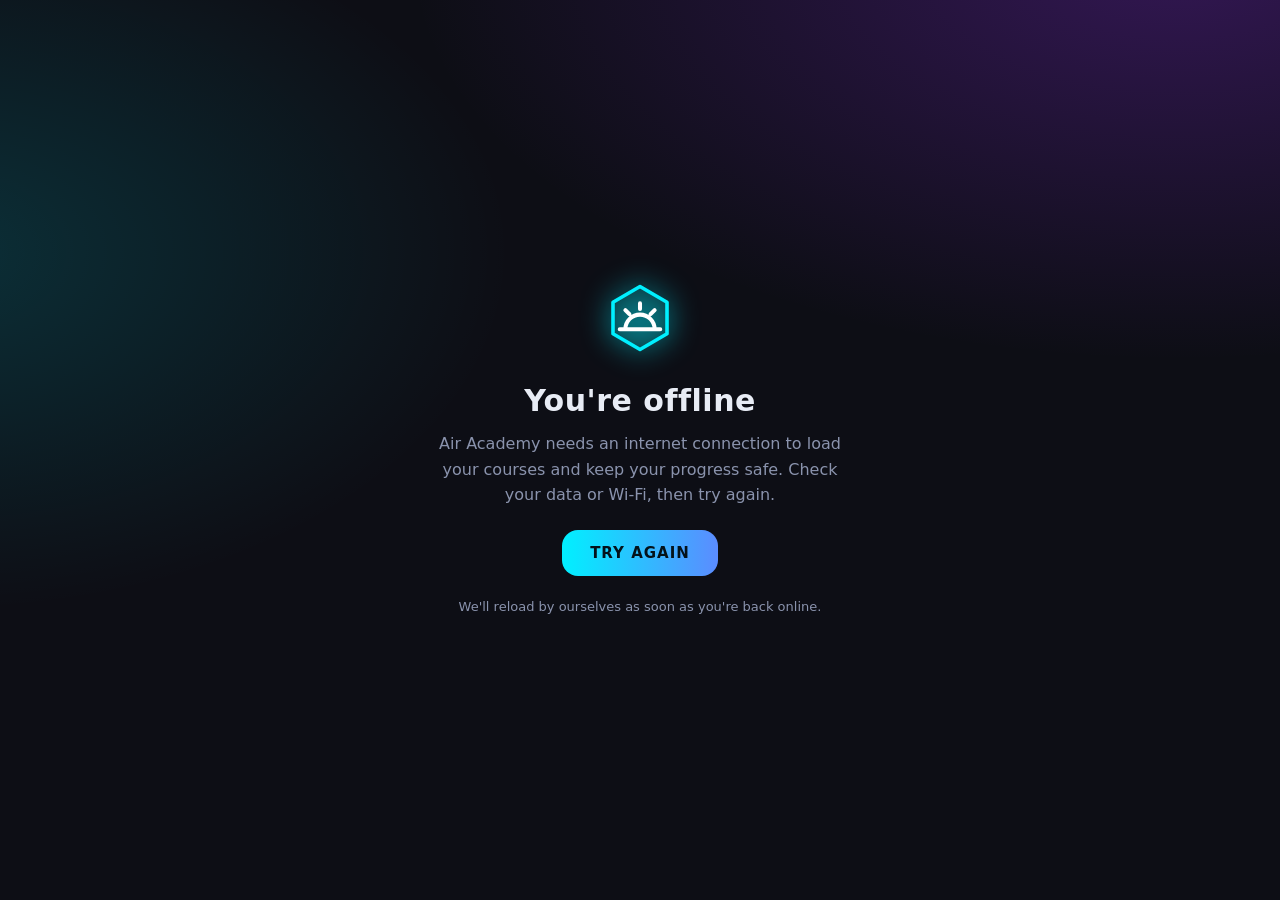
<file: air_academy_web/static/offline.html>
<!doctype html>
<html lang="en">
<head>
  <meta charset="utf-8">
  <meta name="viewport" content="width=device-width, initial-scale=1, viewport-fit=cover">
  <meta name="theme-color" content="#0D0E15">
  <title>Offline · Open Air Tech Space</title>
  <style>
    :root{--bg:#0D0E15;--cyan:#00F0FF;--purple:#8A2BE2;--tx:#E8ECF5;--mut:#8A93AD;color-scheme:dark}
    *{box-sizing:border-box}
    html,body{margin:0;min-height:100%}
    body{min-height:100vh;min-height:100dvh;display:grid;place-items:center;text-align:center;color:var(--tx);
      font:16px/1.6 system-ui,-apple-system,"Segoe UI",Roboto,sans-serif;
      background:radial-gradient(60% 45% at 92% -5%,rgba(138,43,226,.30),transparent),radial-gradient(45% 40% at -5% 28%,rgba(0,240,255,.15),transparent),var(--bg);
      padding:max(24px,env(safe-area-inset-top)) max(20px,env(safe-area-inset-right)) max(24px,env(safe-area-inset-bottom)) max(20px,env(safe-area-inset-left))}
    main{max-width:420px}
    svg{width:72px;height:72px;filter:drop-shadow(0 0 14px var(--cyan))}
    h1{margin:.5em 0 .2em;font-size:clamp(24px,7vw,30px);letter-spacing:.5px}
    p{margin:0 0 1.4em;color:var(--mut)}
    button{border:0;border-radius:16px;padding:14px 28px;font:700 15px system-ui,sans-serif;letter-spacing:1px;color:#04121a;cursor:pointer;
      background:linear-gradient(90deg,var(--cyan),#5b8cff)}
    button:active{transform:scale(.97)}
    button:focus-visible{outline:2px solid #fff;outline-offset:3px}
    small{display:block;margin-top:1.6em;color:var(--mut);font-size:13px}
  </style>
</head>
<body>
  <main>
    <svg viewBox="0 0 32 32" aria-hidden="true" fill="none" stroke-linecap="round" stroke-linejoin="round">
      <path d="M16 2l12 7v14l-12 7L4 23V9z" stroke="#00F0FF" stroke-width="1.6" fill="rgba(0,240,255,.10)"/>
      <path d="M9.5 21a6.5 6.5 0 0 1 13 0M7 21h18M16 9.5v2.5M9.5 12.5l1.8 1.8M22.5 12.5l-1.8 1.8" stroke="#fff" stroke-width="1.8"/>
    </svg>
    <h1>You're offline</h1>
    <p>Air Academy needs an internet connection to load your courses and keep your progress safe. Check your data or Wi-Fi, then try again.</p>
    <button id="retry" type="button">TRY AGAIN</button>
    <small>We'll reload by ourselves as soon as you're back online.</small>
  </main>
  <script>
    function go() { location.href = "/"; }
    document.getElementById("retry").addEventListener("click", go);
    window.addEventListener("online", go);
  </script>
</body>
</html>
</file>
